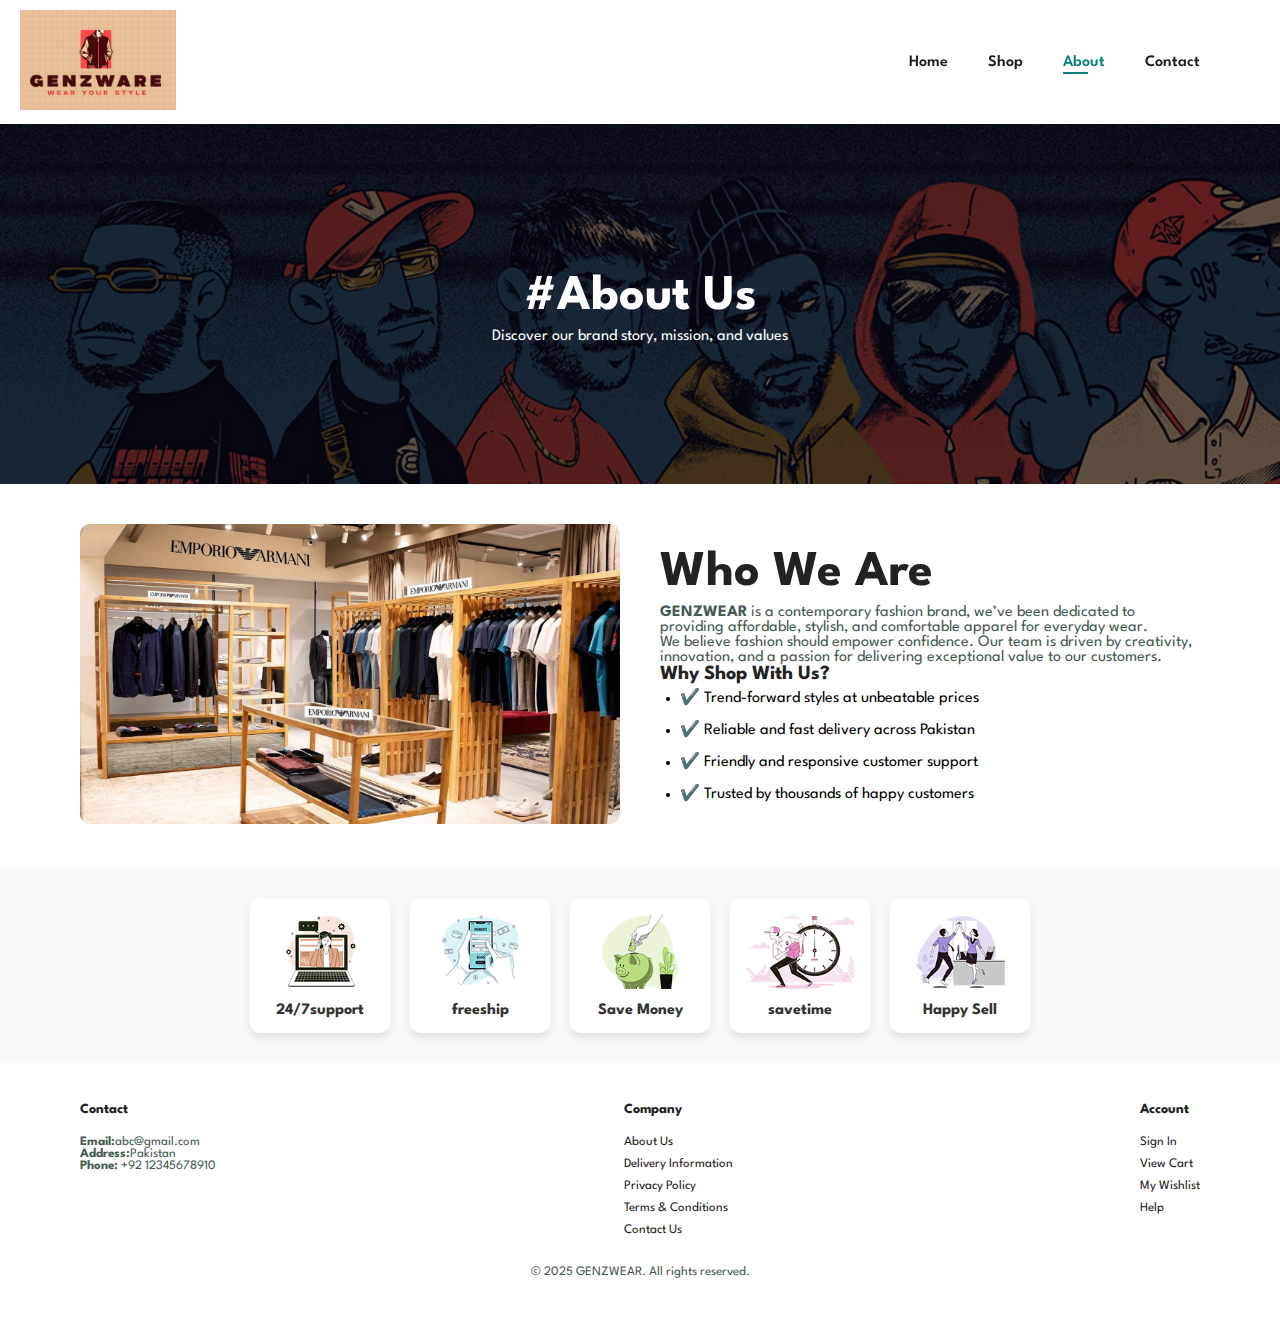
<file: ICT LAB PROJECT FINAL/ICT LAB PROJECT/Clothing-Brand-Website/about.html>
<!DOCTYPE html>
<html lang="en">
<head>
  <meta charset="UTF-8" />
  <meta name="viewport" content="width=device-width, initial-scale=1.0"/>
  <title>About Us - Next Style</title>
  <!--<link rel="stylesheet" href="https://cdnjs.cloudflare.com/ajax/libs/font-awesome/6.5.1/css/all.min.css" />-->
  <link rel="stylesheet" href="style.css" />
</head>
<body>
  <!-- Header -->
  <section id="header">
    <a href="#"><img src="images/FashionLogo (1).png" class="logo" alt=" Logo"></a> 
    <div>
      <ul id="navbar">
        <li><a href="index.html">Home</a></li>
        <li><a href="shop.html">Shop</a></li>
        <li><a class="active"href="about.html">About</a></li>
        <li><a href="contact.html">Contact</a></li>
        <li><a href="cart.html"><i class="fa-solid fa-bag-shopping"></i></a></li>
      </ul>
    </div>
  </section>

  <!-- Page Banner -->
  <section id="Page-header">
    <h2>#About Us</h2>
    <p>Discover our brand story, mission, and values</p>
  </section>

  <!-- About Content -->
  <section id="about-content" class="section-p1" style="display: flex; flex-wrap: wrap; align-items: center; gap: 40px;">
    <div style="flex: 1; min-width: 300px;">
      <img src="images/clothes.jpg" alt="About Next Style" style="width: 100%; border-radius: 10px;">
    </div>
    <div style="flex: 1; min-width: 300px;">
      <h2>Who We Are</h2>
      <p>
        <strong>GENZWEAR</strong> is a contemporary fashion brand, we’ve been dedicated to providing affordable, stylish, and comfortable apparel for everyday wear.
      </p>
      <p>
        We believe fashion should empower confidence. Our team is driven by creativity, innovation, and a passion for delivering exceptional value to our customers.
      </p>
      <h4>Why Shop With Us?</h4>
      <ul style="padding-left: 20px; line-height: 2;">
        <li>✔️ Trend-forward styles at unbeatable prices</li>
        <li>✔️ Reliable and fast delivery across Pakistan</li>
        <li>✔️ Friendly and responsive customer support</li>
        <li>✔️ Trusted by thousands of happy customers</li>
      </ul>
    </div>
  </section>


   <!-- Feature Highlights Section -->
  <div class="offers-section">
  <div class="offer-box">
    <img src="images/247support.png" alt="247support " />
    <p>24/7support</p>
  </div>
  <div class="offer-box">
    <img src="images/freeship.png" alt="freeship" />
    <p>freeship</p>
  </div>
  <div class="offer-box">
    <img src="images/savemoney.png" alt="Save Money" />
    <p>Save Money</p>
  </div>
  <div class="offer-box">
    <img src="images/savetime.png" alt="savetime" />
    <p>savetime</p>
  </div>
  <div class="offer-box">
    <img src="images/happysell.png" alt="Happy Sell" />
    <p>Happy Sell</p>
  </div>
 
</div>


  <!-- Footer -->
  <footer class="section-p1">
    <div class="col">
      <h4>Contact</h4>
      <p><strong>Email:</strong>abc@gmail.com</p>
      <p><strong>Address:</strong>Pakistan</p>
      <p><strong>Phone:</strong> +92 12345678910</p>
      
    </div>

    <div class="col">
      <h4>Company</h4>
      <a href="#">About Us</a>
      <a href="#">Delivery Information</a>
      <a href="#">Privacy Policy</a>
      <a href="#">Terms & Conditions</a>
      <a href="#">Contact Us</a>
    </div>

    <div class="col">
      <h4>Account</h4>
      <a href="#">Sign In</a>
      <a href="#">View Cart</a>
      <a href="#">My Wishlist</a>
      <a href="#">Help</a>
    </div>
    <div class="copyright">
      <p>© 2025 GENZWEAR. All rights reserved.</p>
    </div>
  </footer>
</body>
</html>
</file>
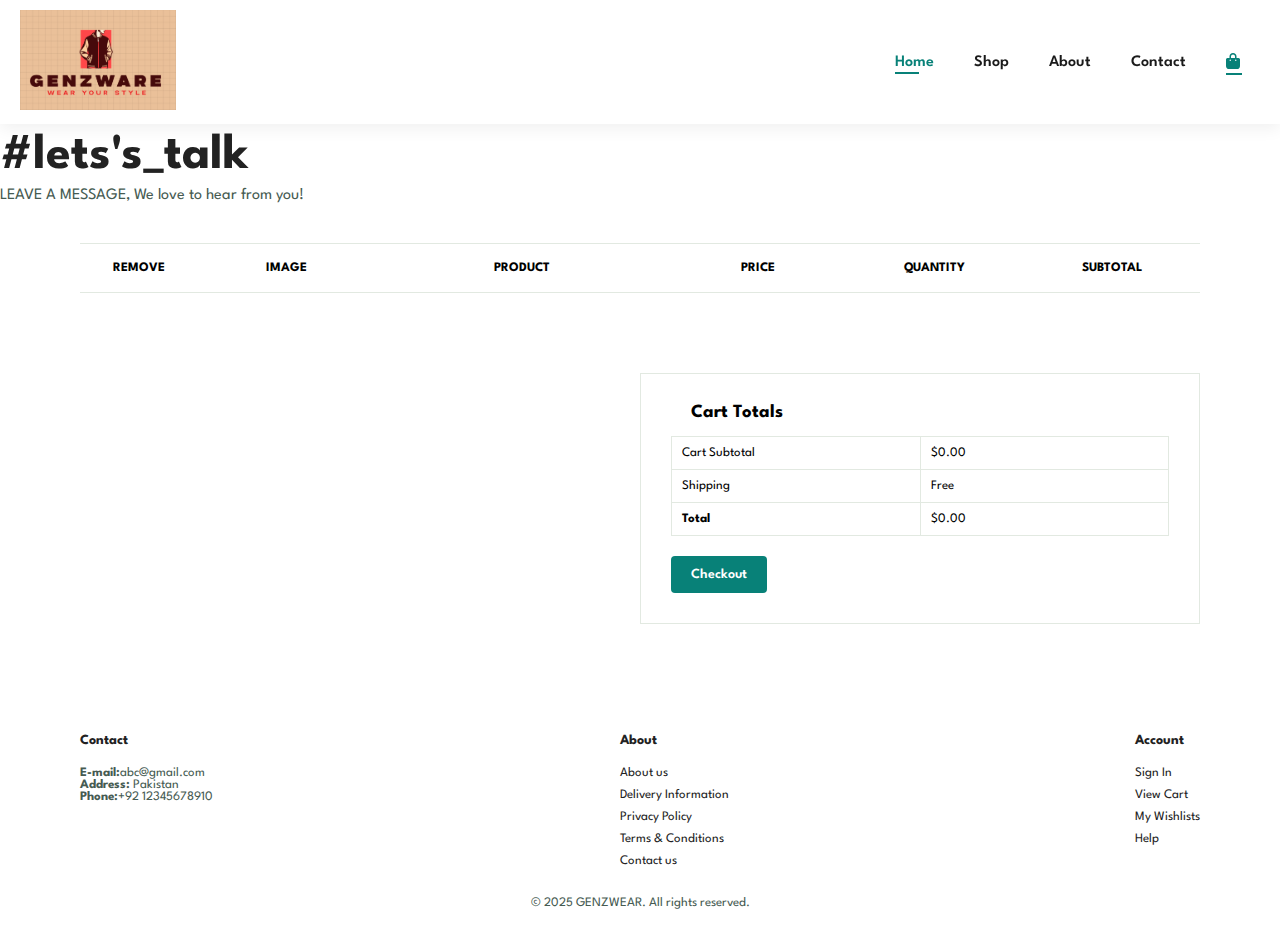
<file: ICT LAB PROJECT FINAL/ICT LAB PROJECT/Clothing-Brand-Website/cart.html>
<!DOCTYPE html>
<html lang="en">
<head>
    <meta charset="UTF-8">
    <meta name="viewport" content="width=device-width, initial-scale=1.0">
    <title>Ecommerce</title>
    <link rel="stylesheet" href="https://cdnjs.cloudflare.com/ajax/libs/font-awesome/6.5.1/css/all.min.css" />
<link rel="stylesheet" href="style.css">
</head>
<body>
    <section id="header">
        <a href="#"><img src="images/FashionLogo (1).png" class="logo" alt=""></a>
    <div>
       <ul id="navbar">
        <li><a class="active" href="index.html">Home</a></li>
        <li><a href="shop.html">Shop</a></li>
        <li><a href="about.html">About</a></li>
        <li><a href="contact.html">Contact</a></li>
        <li id="lg-bag"><a class="active" href="cart.html"><i class="fa-solid fa-bag-shopping"></i></a></li>
       </ul>
    </div>
    </section>
    <section id="page-header" class="about-header">
        <h2>#lets's_talk</h2>
        <p>LEAVE A MESSAGE, We love to hear from you!</p>
    </section>
<section id="cart" class="section-p1">
    <table width="100">
        <thead>
            <tr>
                <td>Remove</td>
                <td>Image</td>
                <td>Product</td>
                <td>Price</td>
                <td>Quantity</td>
                <td>Subtotal</td>
            
            </tr>
        </thead>
        <tbody id="cart-body">
        </tbody>
    </table>
</section>
   <section id="cart-add" class="section-p1">
    <div id="subtotal">
        <h3>Cart Totals</h3>
        <table>
            <tr>
            <td>Cart Subtotal</td>
            <td id="cart-subtotal">$0.00</td>
        </tr>
        <tr>
            <td>Shipping</td>
            <td>Free</td>
            </tr>
            <tr>
            <td><strong>Total</strong></td>
            <td id="cart-total"><strong>$0.00</strong></td>
        </tr>
            
        </table>
        <button class="normal">Checkout</button>
    </div>
   </section>
    <footer class="section-p1">
        <div class="col">
            
            <h4>Contact</h4>
            <p><strong>E-mail:</strong>abc@gmail.com</p>
            <p><strong>Address: </strong> Pakistan</p>
            <p><strong>Phone:</strong>+92 12345678910</p>
            </div>
        <div class="col">
            <h4>About</h4>
            <a href="#">About us</a>
            <a href="#">Delivery Information</a>
              <a href="#">Privacy Policy</a>
                <a href="#">Terms & Conditions</a>
                    <a href="#">Contact us</a>

        </div>
        <div class="col">
            <h4>Account</h4>
            <a href="#">Sign In</a>
            <a href="#">View Cart</a>
              <a href="#">My Wishlists</a>
                <a href="#">Help</a>
            </div>
            <div class="copyright">
                <p>© 2025 GENZWEAR. All rights reserved.</p>
            </div>
    </footer>
<script>
const cart = JSON.parse(localStorage.getItem('cart')) || [];

function loadCart() {
    const tbody = document.getElementById('cart-body');
    tbody.innerHTML = '';
    let total = 0;
    cart.forEach((item, index) => {
        const subtotal = item.price * item.quantity;
        total += subtotal;
        const tr = document.createElement('tr');
        tr.innerHTML = `
            <td><a href="#" onclick="removeItem(${index}); return false;"><i class="fas fa-times-circle"></i></a></td>
            <td><img src="${item.img}" alt=""></td>
            <td>${item.name}</td>
            <td>$${item.price.toFixed(2)}</td>
            <td><input type="number" value="${item.quantity}" onchange="updateQuantity(${index}, this.value)"></td>
            <td>$${subtotal.toFixed(2)}</td>
        `;
        tbody.appendChild(tr);
    });
    document.getElementById('cart-subtotal').textContent = `$${total.toFixed(2)}`;
    document.getElementById('cart-total').textContent = `$${total.toFixed(2)}`;
}

function removeItem(index) {
    cart.splice(index, 1);
    localStorage.setItem('cart', JSON.stringify(cart));
    loadCart();
    updateCartCount();
}

function updateQuantity(index, qty) {
    cart[index].quantity = parseInt(qty);
    localStorage.setItem('cart', JSON.stringify(cart));
    loadCart();
}

function updateCartCount() {
    const count = cart.reduce((sum, item) => sum + item.quantity, 0);
    const bag = document.getElementById('lg-bag');
    let countSpan = bag.querySelector('.cart-count');
    if (!countSpan) {
        countSpan = document.createElement('span');
        countSpan.className = 'cart-count';
        bag.appendChild(countSpan);
    }
    countSpan.textContent = count > 0 ? count : '';
}

window.onload = () => {
    loadCart();
    updateCartCount();
};
</script>
</body>
</html>
</file>
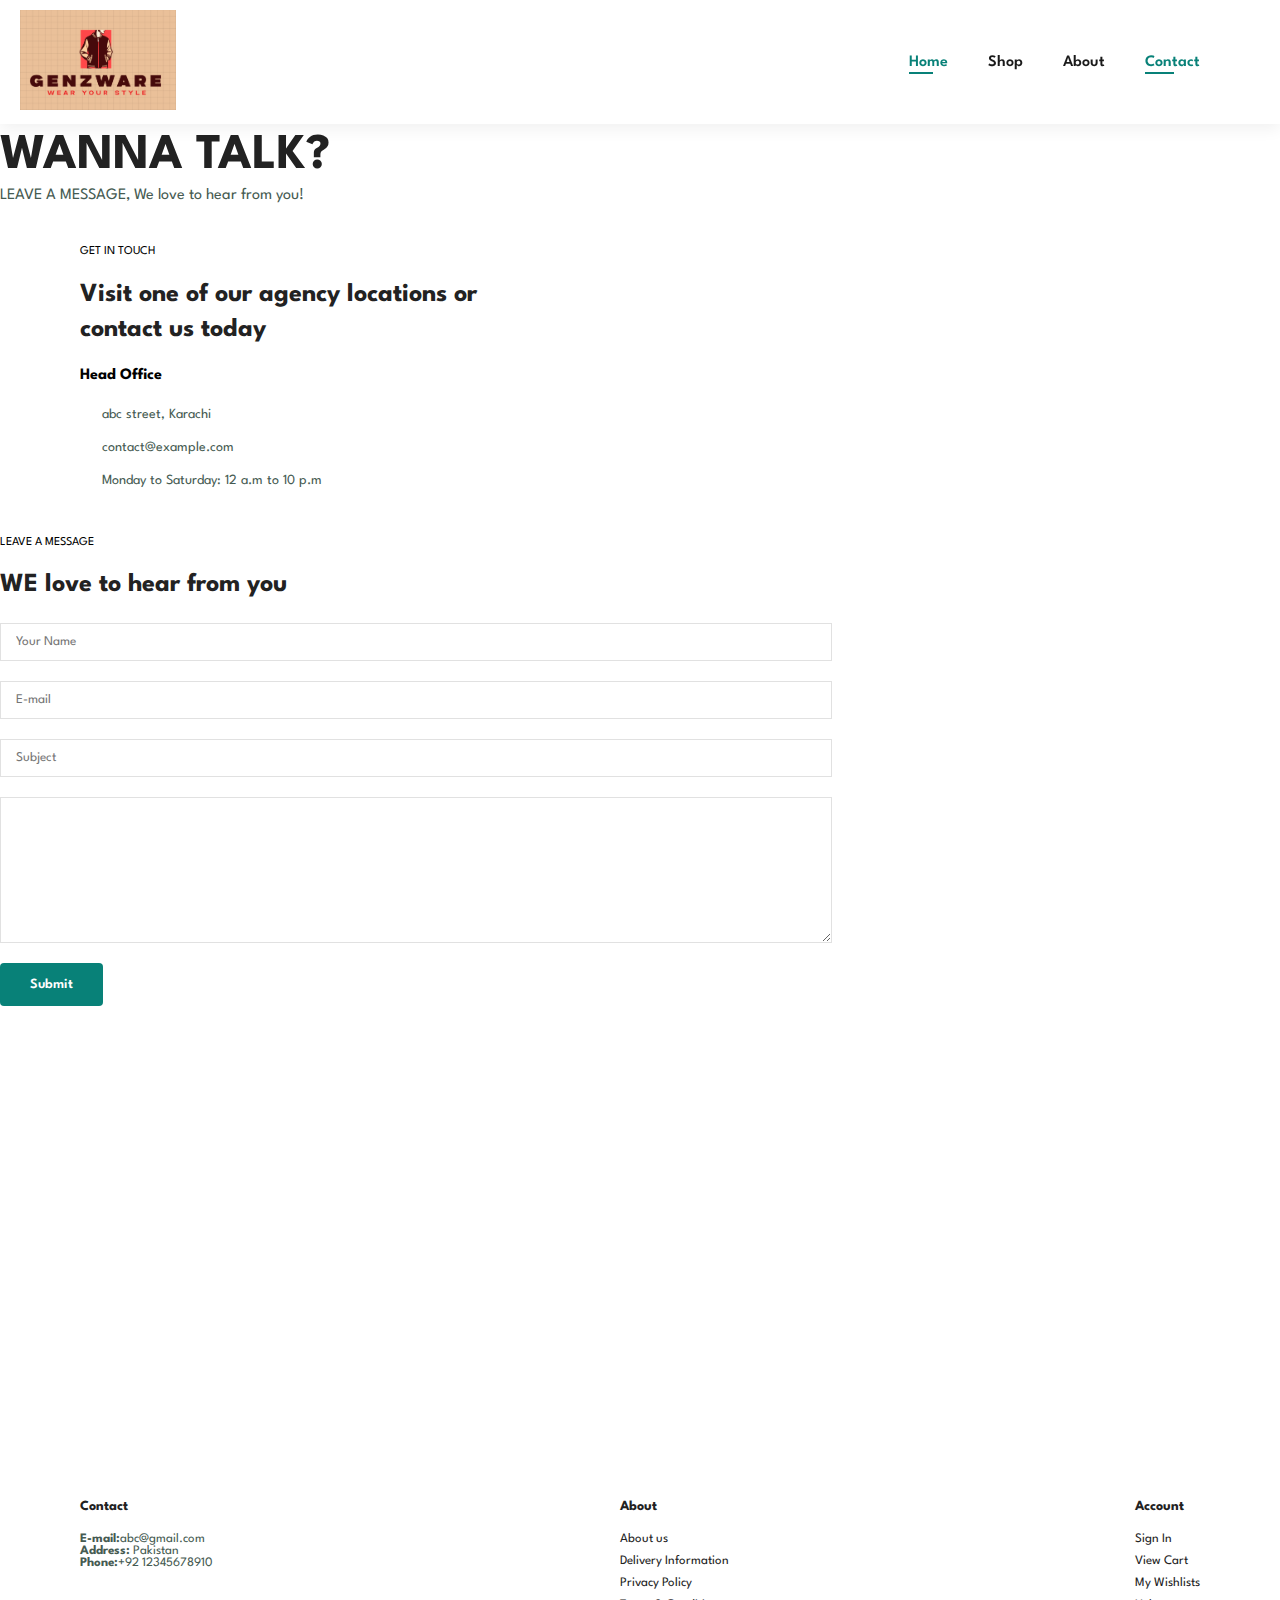
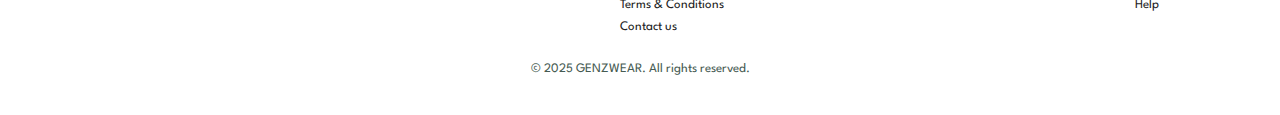
<file: ICT LAB PROJECT FINAL/ICT LAB PROJECT/Clothing-Brand-Website/contact.html>
<!DOCTYPE html>
<html lang="en">
<head>
    <meta charset="UTF-8">
    <meta name="viewport" content="width=device-width, initial-scale=1.0">
    <title>Ecommerce</title>
<link rel="stylesheet" href="style.css">
</head>
<body>
    <section id="header">
        <a href="#"><img src="images/FashionLogo (1).png" class="logo" alt=""></a>
    <div>
       <ul id="navbar">
        <li><a class="active" href="index.html">Home</a></li>
        <li><a href="shop.html">Shop</a></li>
        <li><a href="about.html">About</a></li>
        <li><a class="active"href="contact.html">Contact</a></li>
        <li><a href="cart.html"><i class="fa-solid fa-bag-shopping"></i></a></li>
       </ul>
    </div>
    </section>
    <section id="page-header" class="about-header">
        <h2>WANNA TALK?</h2>
        <p>LEAVE A MESSAGE, We love to hear from you!</p>
    </section>
    <section id="contact-details" class="section-p1">
    <div class="details">
        <span>GET IN TOUCH</span>
        <h2>Visit one of our agency locations or contact us today</h2>
        <h3>Head Office</h3>
        <div>
           <li>
                <i class="fas fa-map"></i>
                <p>abc street, Karachi</p>
                </li>
            </li>  
            <li>
                <i class="fas fa-phone-alt"></i>
                <p>contact@example.com</p>
                </li>
            </li> 
            <li>
                <i class="fas fa-clock"></i>
                <p>Monday to Saturday: 12 a.m to 10 p.m</p>
                </li>
            </li> 
        </div>
    </div>
    </section>
    <section id="form-details">
        <form action="">
            <span>LEAVE A MESSAGE </span>
            <h2>WE love to hear from you</h2>
            <input type="text" placeholder="Your Name">
            <input type="text" placeholder="E-mail">
            <input type="text" placeholder="Subject">
            <textarea name="" id="" cols="30" rows="10" placeholder="Your Message">

            </textarea>
            <button class="normal">Submit</button>
        </form>

    </section>
    <div class="map">
    <iframe src="https://www.google.com/maps/embed?pb=!1m18!1m12!1m3!1d4490.933872692654!2d67.08562087607552!3d24.893320543940575!2m3!1f0!2f0!3f0!3m2!1i1024!2i768!4f13.1!3m3!1m2!1s0x3eb33ed18aeaea6b%3A0xf50bdb260e451aa8!2sBahria%20University%20Karachi%20Campus!5e1!3m2!1sen!2s!4v1765105374414!5m2!1sen!2s" width="600" height="450" style="border:0;" allowfullscreen="" loading="lazy" referrerpolicy="no-referrer-when-downgrade"></iframe></div>
    <footer class="section-p1">
        <div class="col">
            
            <h4>Contact</h4>
            <p><strong>E-mail:</strong>abc@gmail.com</p>
            <p><strong>Address: </strong> Pakistan</p>
            <p><strong>Phone:</strong>+92 12345678910</p>
            </div>
        </div>
        <div class="col">
            <h4>About</h4>
            <a href="#">About us</a>
            <a href="#">Delivery Information</a>
              <a href="#">Privacy Policy</a>
                <a href="#">Terms & Conditions</a>
                    <a href="#">Contact us</a>

        </div>
        <div class="col">
            <h4>Account</h4>
            <a href="#">Sign In</a>
            <a href="#">View Cart</a>
              <a href="#">My Wishlists</a>
                <a href="#">Help</a>
            </div>
            <div class="copyright">
                <p>© 2025 GENZWEAR. All rights reserved.</p>
            </div>
    </footer>
</body>
</html>
</file>
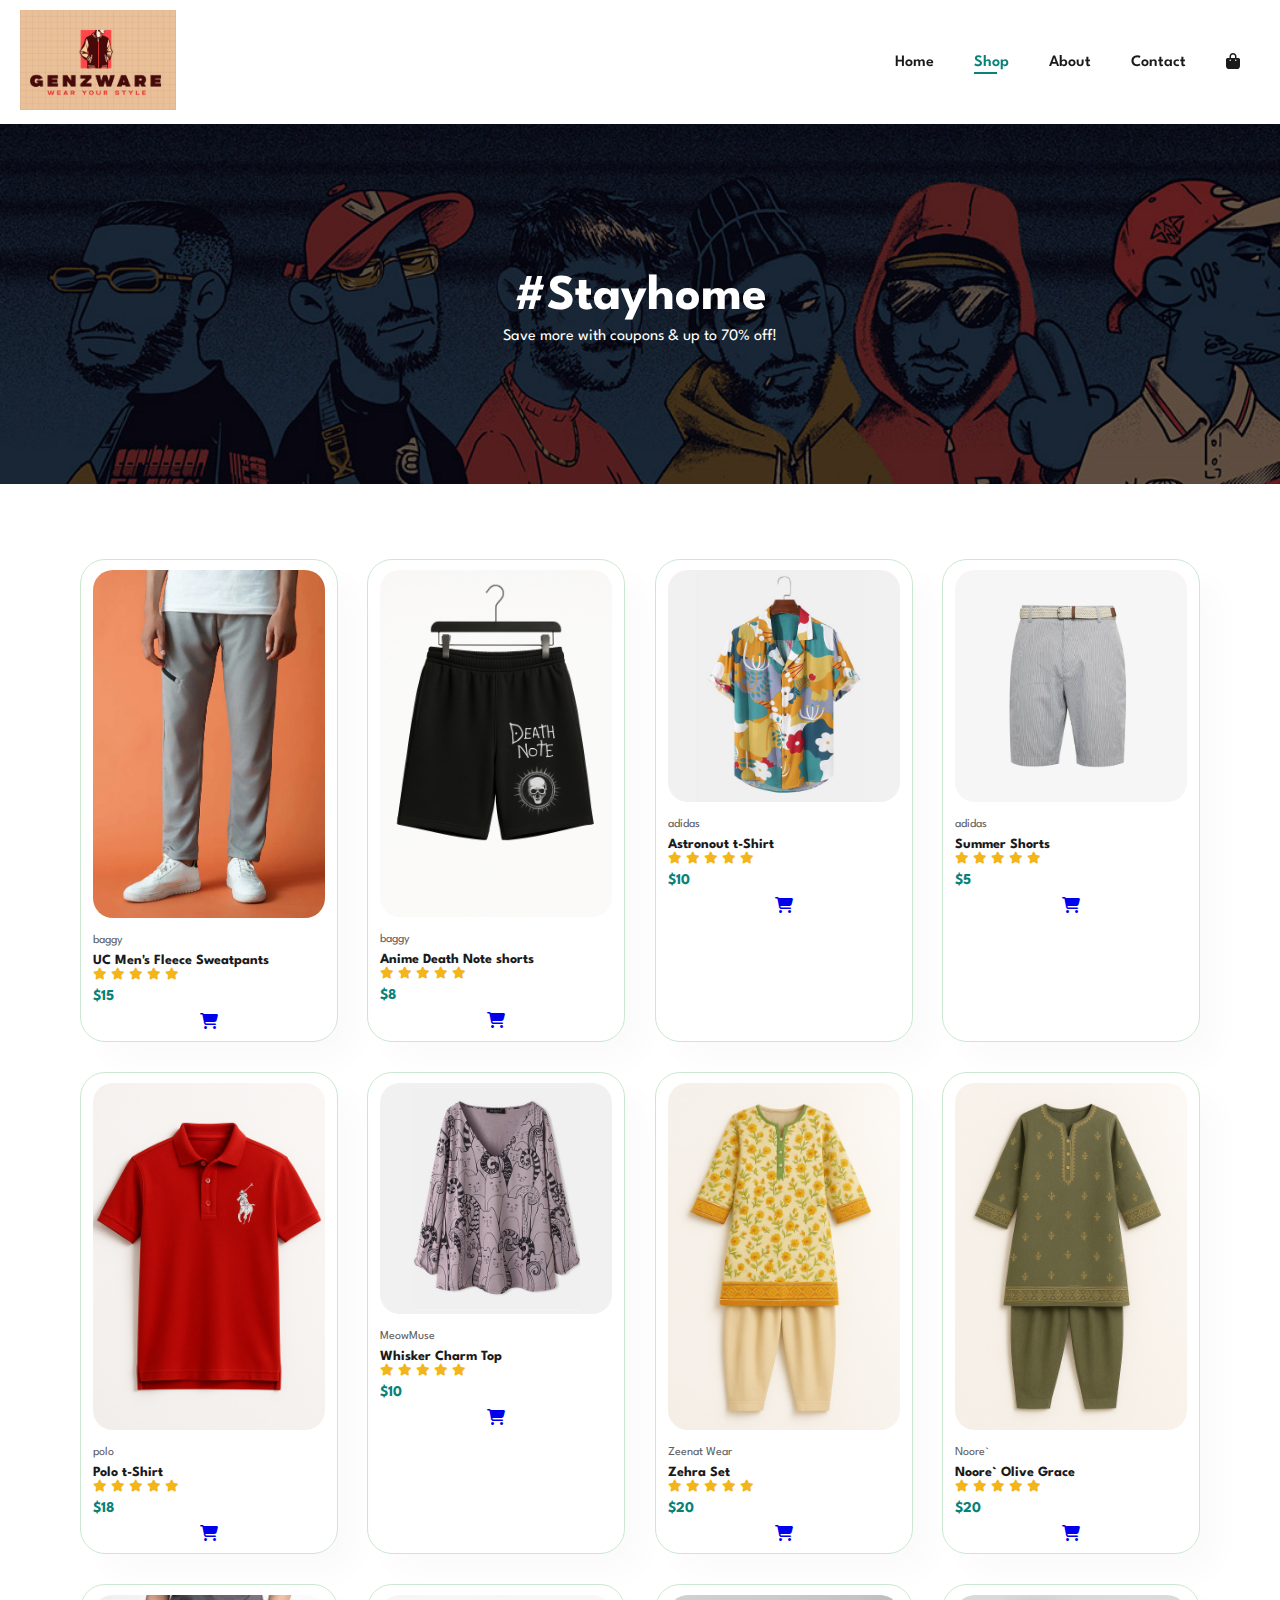
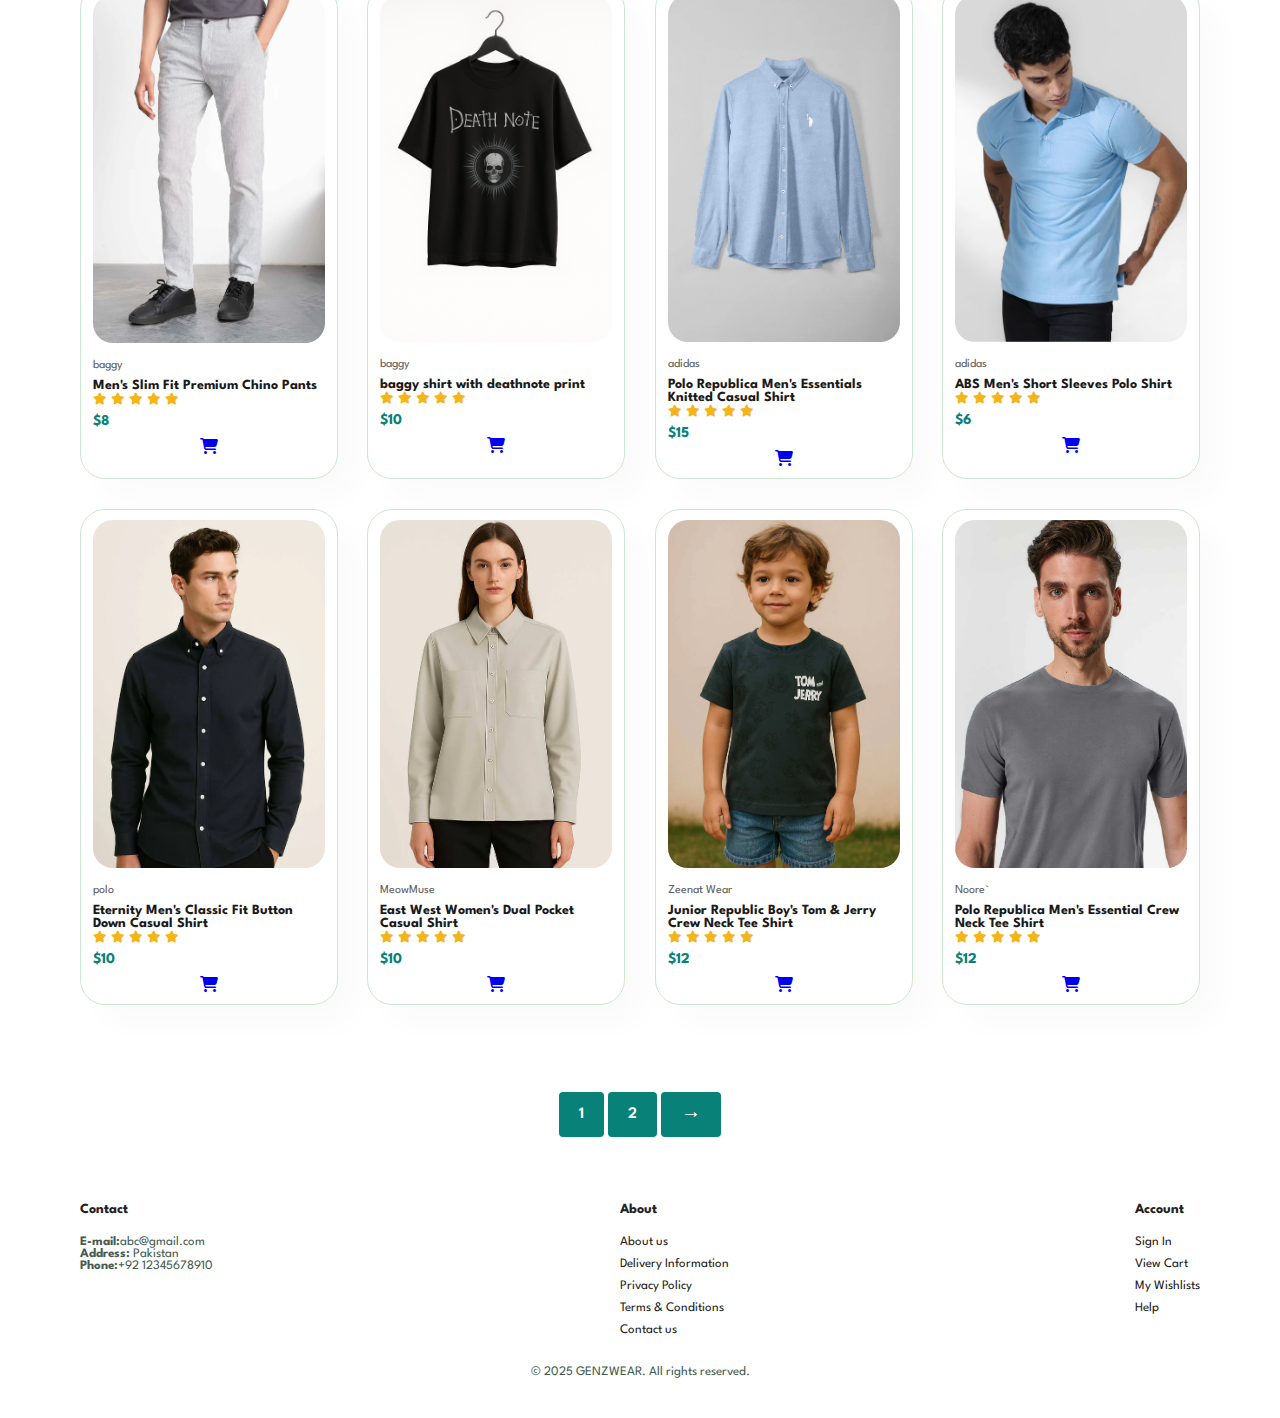
<file: ICT LAB PROJECT FINAL/ICT LAB PROJECT/Clothing-Brand-Website/shop.html>
<!DOCTYPE html>
<html lang="en">
<head>
    <meta charset="UTF-8">
    <meta name="viewport" content="width=device-width, initial-scale=1.0">
    <title>Ecommerce</title>
    <link rel="stylesheet" href="https://cdnjs.cloudflare.com/ajax/libs/font-awesome/6.5.1/css/all.min.css" />
<link rel="stylesheet" href="style.css">
</head>
<body>
    <section id="header">
        <a href="#"><img src="images/FashionLogo (1).png" class="logo" alt=""></a>
    <div>
       <ul id="navbar">
        <li><a  href="index.html">Home</a></li>
        <li><a class="active" href="shop.html">Shop</a></li>
        <li><a href="about.html">About</a></li>
        <li><a href="contact.html">Contact</a></li>
        <li><a href="cart.html"><i class="fa-solid fa-bag-shopping"></i></a></li>
       </ul>
    </div>
    </section>
    <section id="Page-header">
        <h2>#Stayhome</h2>
       
        <p>Save more with coupons & up to 70% off!</p>
    </section>
    <section id="product1" class="section-p1">
        <div class="pro-container">
            <div class="pro" onclick="window.location.href='sproduct.html';">
                <img src="images/pant2.webp" alt="">
                <div class="des">
                    <span>baggy</span>
                    <h5>UC Men's Fleece Sweatpants</h5>
                    <div class="star">
                        <i class="fas fa-star"></i>
                         <i class="fas fa-star"></i>
                          <i class="fas fa-star"></i>
                           <i class="fas fa-star"></i>
                            <i class="fas fa-star"></i>
                    </div>
                    <h4>$15</h4>
                </div>
                <a href="#" onclick="addToCart(this); return false;"><i class="fas fa-shopping-cart"></i></a>
            </div> <div class="pro" onclick="window.location.href='sproduct.html';">
                <img src="images/deathshort.png" alt="">
                <div class="des">
                    <span>baggy</span>
                    <h5>Anime Death Note shorts</h5>
                    <div class="star">
                        <i class="fas fa-star"></i>
                         <i class="fas fa-star"></i>
                          <i class="fas fa-star"></i>
                           <i class="fas fa-star"></i>
                            <i class="fas fa-star"></i>
                    </div>
                    <h4>$8</h4>
                </div>
                <a href="#" onclick="addToCart(this); return false;"><i class="fas fa-shopping-cart"></i></a>
            </div> <div class="pro" onclick="window.location.href='sproduct.html';">
                <img src="images/p1.jpg" alt="">
                <div class="des">
                    <span>adidas</span>
                    <h5>Astronout t-Shirt</h5>
                    <div class="star">
                        <i class="fas fa-star"></i>
                         <i class="fas fa-star"></i>
                          <i class="fas fa-star"></i>
                           <i class="fas fa-star"></i>
                            <i class="fas fa-star"></i>
                    </div>
                    <h4>$10</h4>
                </div>
                <a href="#" onclick="addToCart(this); return false;"><i class="fas fa-shopping-cart"></i></a>
            </div> <div class="pro" onclick="window.location.href='sproduct.html';">
                <img src="images/p6.jpg" alt="">
                <div class="des">
                    <span>adidas</span>
                    <h5>Summer Shorts</h5>
                    <div class="star">
                        <i class="fas fa-star"></i>
                         <i class="fas fa-star"></i>
                          <i class="fas fa-star"></i>
                           <i class="fas fa-star"></i>
                            <i class="fas fa-star"></i>
                    </div>
                    <h4>$5</h4>
                </div>
                <a href="#" onclick="addToCart(this); return false;"><i class="fas fa-shopping-cart"></i></a>
            </div> <div class="pro" onclick="window.location.href='sproduct.html';">
                <img src="images/polo.png" alt="">
                <div class="des">
                    <span>polo</span>
                    <h5>Polo t-Shirt</h5>
                    <div class="star">
                        <i class="fas fa-star"></i>
                         <i class="fas fa-star"></i>
                          <i class="fas fa-star"></i>
                           <i class="fas fa-star"></i>
                            <i class="fas fa-star"></i>
                    </div>
                    <h4>$18</h4>
                </div>
                <a href="#" onclick="addToCart(this); return false;"><i class="fas fa-shopping-cart"></i></a>
            </div> <div class="pro" onclick="window.location.href='sproduct.html';">
                <img src="images/p8.jpg" alt="">
                <div class="des">
                    <span>MeowMuse</span>
                    <h5>Whisker Charm Top</h5>
                    <div class="star">
                        <i class="fas fa-star"></i>
                         <i class="fas fa-star"></i>
                          <i class="fas fa-star"></i>
                           <i class="fas fa-star"></i>
                            <i class="fas fa-star"></i>
                    </div>
                    <h4>$10</h4>
                </div>
                <a href="#" onclick="addToCart(this); return false;"><i class="fas fa-shopping-cart"></i></a>
            </div> <div class="pro" onclick="window.location.href='sproduct.html';">
                <img src="images/zeenat.png" alt="">
                <div class="des">
                    <span>Zeenat Wear</span>
                    <h5>Zehra Set</h5>
                    <div class="star">
                        <i class="fas fa-star"></i>
                         <i class="fas fa-star"></i>
                          <i class="fas fa-star"></i>
                           <i class="fas fa-star"></i>
                            <i class="fas fa-star"></i>
                    </div>
                    <h4>$20</h4>
                </div>
                <a href="#" onclick="addToCart(this); return false;"><i class="fas fa-shopping-cart"></i></a>
            </div> <div class="pro" onclick="window.location.href='sproduct.html';">
                <img src="images/noore.png" alt="">
                <div class="des">
                    <span>Noore`</span>
                    <h5>Noore` Olive Grace</h5>
                    <div class="star">
                        <i class="fas fa-star"></i>
                         <i class="fas fa-star"></i>
                          <i class="fas fa-star"></i>
                           <i class="fas fa-star"></i>
                            <i class="fas fa-star"></i>
                    </div>
                    <h4>$20</h4>
                </div>
                <a href="#" onclick="addToCart(this); return false;"><i class="fas fa-shopping-cart"></i></a>
            </div>
            <div class="pro" onclick="window.location.href='sproduct.html';">
                <img src="images/pant1.webp" alt="">
                <div class="des">
                    <span>baggy</span>
                    <h5>Men's Slim Fit Premium Chino Pants</h5>
                    <div class="star">
                        <i class="fas fa-star"></i>
                         <i class="fas fa-star"></i>
                          <i class="fas fa-star"></i>
                           <i class="fas fa-star"></i>
                            <i class="fas fa-star"></i>
                    </div>
                    <h4>$8</h4>
                </div>
                <a href="#" onclick="addToCart(this); return false;"><i class="fas fa-shopping-cart"></i></a>
            </div> <div class="pro" onclick="window.location.href='sproduct.html';">
                <img src="images/deathshirt.png" alt="">
                <div class="des">
                    <span>baggy</span>
                    <h5>baggy shirt with deathnote print</h5>
                    <div class="star">
                        <i class="fas fa-star"></i>
                         <i class="fas fa-star"></i>
                          <i class="fas fa-star"></i>
                           <i class="fas fa-star"></i>
                            <i class="fas fa-star"></i>
                    </div>
                    <h4>$10</h4>
                </div>
                <a href="#" onclick="addToCart(this); return false;"><i class="fas fa-shopping-cart"></i></a>
            </div> <div class="pro" onclick="window.location.href='sproduct.html';">
                <img src="images/shirt1.webp" alt="">
                <div class="des">
                    <span>adidas</span>
                    <h5>Polo Republica Men's Essentials Knitted Casual Shirt</h5>
                    <div class="star">
                        <i class="fas fa-star"></i>
                         <i class="fas fa-star"></i>
                          <i class="fas fa-star"></i>
                           <i class="fas fa-star"></i>
                            <i class="fas fa-star"></i>
                    </div>
                    <h4>$15</h4>
                </div>
                <a href="#" onclick="addToCart(this); return false;"><i class="fas fa-shopping-cart"></i></a>
            </div> <div class="pro" onclick="window.location.href='sproduct.html';">
                <img src="images/shirt2.webp" alt="">
                <div class="des">
                    <span>adidas</span>
                    <h5>ABS Men's Short Sleeves Polo Shirt</h5>
                    <div class="star">
                        <i class="fas fa-star"></i>
                         <i class="fas fa-star"></i>
                          <i class="fas fa-star"></i>
                           <i class="fas fa-star"></i>
                            <i class="fas fa-star"></i>
                    </div>
                    <h4>$6</h4>
                </div>
                <a href="#" onclick="addToCart(this); return false;"><i class="fas fa-shopping-cart"></i></a>
            </div> <div class="pro" onclick="window.location.href='sproduct.html';">
                <img src="images/shirt4.webp" alt="">
                <div class="des">
                    <span>polo</span>
                    <h5>Eternity Men's Classic Fit Button Down Casual Shirt</h5>
                    <div class="star">
                        <i class="fas fa-star"></i>
                         <i class="fas fa-star"></i>
                          <i class="fas fa-star"></i>
                           <i class="fas fa-star"></i>
                            <i class="fas fa-star"></i>
                    </div>
                    <h4>$10</h4>
                </div>
                <a href="#" onclick="addToCart(this); return false;"><i class="fas fa-shopping-cart"></i></a>
            </div> <div class="pro" onclick="window.location.href='sproduct.html';">
                <img src="images/shirt5.webp" alt="">
                <div class="des">
                    <span>MeowMuse</span>
                    <h5>East West Women's Dual Pocket Casual Shirt</h5>
                    <div class="star">
                        <i class="fas fa-star"></i>
                         <i class="fas fa-star"></i>
                          <i class="fas fa-star"></i>
                           <i class="fas fa-star"></i>
                            <i class="fas fa-star"></i>
                    </div>
                    <h4>$10</h4>
                </div>
                <a href="#" onclick="addToCart(this); return false;"><i class="fas fa-shopping-cart"></i></a>
            </div> <div class="pro" onclick="window.location.href='sproduct.html';">
                <img src="images/shirt6.webp" alt="">
                <div class="des">
                    <span>Zeenat Wear</span>
                    <h5>Junior Republic Boy's Tom & Jerry Crew Neck Tee Shirt</h5>
                    <div class="star">
                        <i class="fas fa-star"></i>
                         <i class="fas fa-star"></i>
                          <i class="fas fa-star"></i>
                           <i class="fas fa-star"></i>
                            <i class="fas fa-star"></i>
                    </div>
                    <h4>$12</h4>
                </div>
                <a href="#" onclick="addToCart(this); return false;"><i class="fas fa-shopping-cart"></i></a>
            </div> <div class="pro" onclick="window.location.href='sproduct.html';">
                <img src="images/image3.webp" alt="">
                <div class="des">
                    <span>Noore`</span>
                    <h5>Polo Republica Men's Essential Crew Neck Tee Shirt</h5>
                    <div class="star">
                        <i class="fas fa-star"></i>
                         <i class="fas fa-star"></i>
                          <i class="fas fa-star"></i>
                           <i class="fas fa-star"></i>
                            <i class="fas fa-star"></i>
                    </div>
                    <h4>$12</h4>
                </div>
                <a href="#" onclick="addToCart(this); return false;"><i class="fas fa-shopping-cart"></i></a>
            </div>
        </div>
    </section>
    <section id="pagination" class="section-p1">
        <a href="#">1</a>
        <a href="#">2</a>
        <a href="#"><i>&#x2192;</i></a>
    </section>
    <footer class="section-p1">
        <div class="col">
            
            <h4>Contact</h4>
            <p><strong>E-mail:</strong>abc@gmail.com</p>
            <p><strong>Address: </strong> Pakistan</p>
            <p><strong>Phone:</strong>+92 12345678910</p>
        </div>
        <div class="col">
            <h4>About</h4>
            <a href="#">About us</a>
            <a href="#">Delivery Information</a>
              <a href="#">Privacy Policy</a>
                <a href="#">Terms & Conditions</a>
                    <a href="#">Contact us</a>

        </div>
        <div class="col">
            <h4>Account</h4>
            <a href="#">Sign In</a>
            <a href="#">View Cart</a>
              <a href="#">My Wishlists</a>
                <a href="#">Help</a>
            </div>
            <div class="copyright">
                <p>© 2025 GENZWEAR. All rights reserved.</p>
            </div>
    </footer>
<script>
let cart = JSON.parse(localStorage.getItem('cart')) || [];

function addToCart(element) {
    const productDiv = element.closest('.pro');
    const img = productDiv.querySelector('img').src;
    const name = productDiv.querySelector('h5').textContent;
    const priceText = productDiv.querySelector('h4').textContent;
    const price = parseFloat(priceText.replace('$', ''));
    const existing = cart.find(item => item.img === img);
    if (existing) {
        existing.quantity++;
    } else {
        cart.push({img, name, price, quantity: 1});
    }
    localStorage.setItem('cart', JSON.stringify(cart));
    updateCartCount();
    alert('Added to cart');
}

function updateCartCount() {
    const count = cart.reduce((sum, item) => sum + item.quantity, 0);
    const bag = document.getElementById('lg-bag');
    let countSpan = bag.querySelector('.cart-count');
    if (!countSpan) {
        countSpan = document.createElement('span');
        countSpan.className = 'cart-count';
        bag.appendChild(countSpan);
    }
    countSpan.textContent = count > 0 ? count : '';
}

window.onload = updateCartCount;
</script>
</body>
</html>
</file>
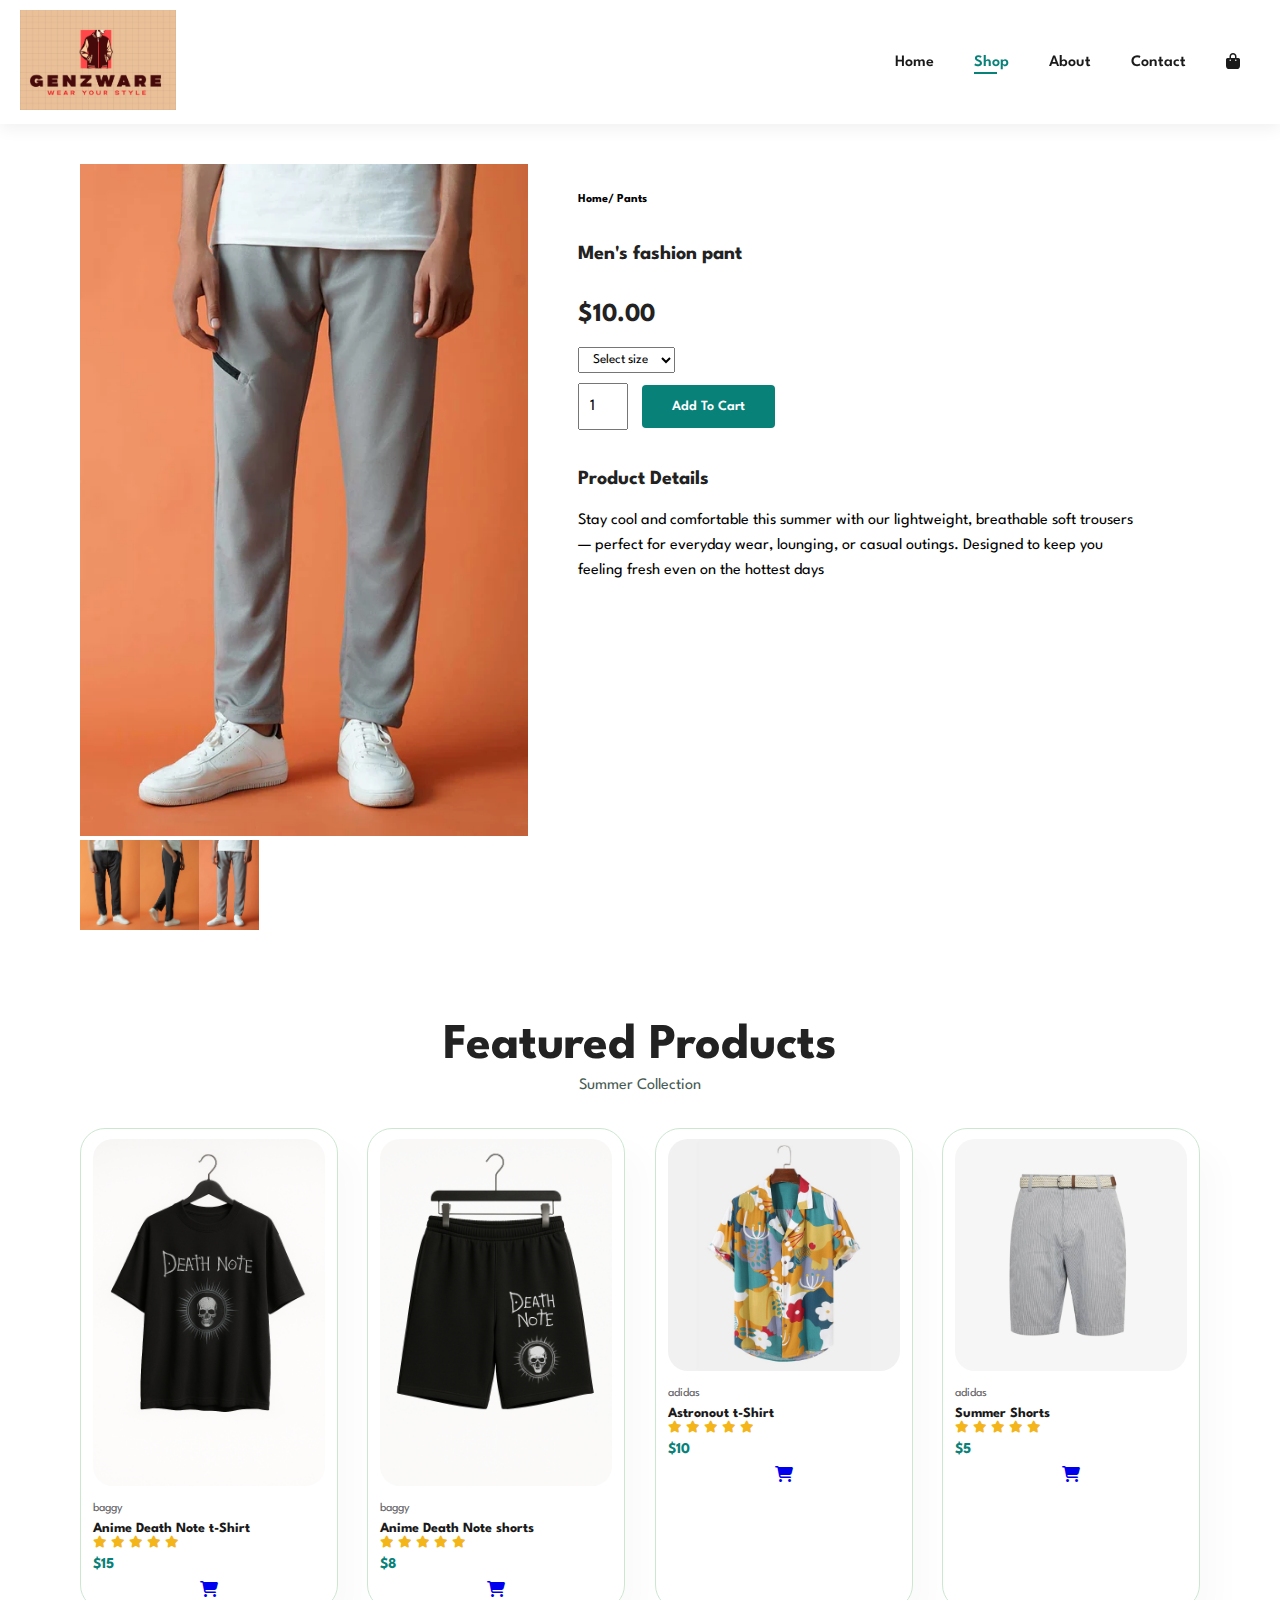
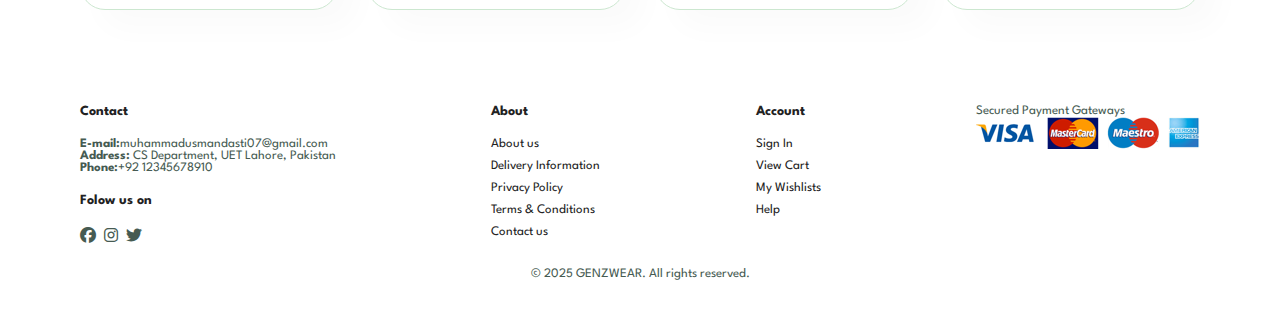
<file: ICT LAB PROJECT FINAL/ICT LAB PROJECT/Clothing-Brand-Website/sproduct.html>
<!DOCTYPE html>
<html lang="en">
<head>
    <meta charset="UTF-8">
    <meta name="viewport" content="width=device-width, initial-scale=1.0">
    <title>Ecommerce</title>
    <link rel="stylesheet" href="https://cdnjs.cloudflare.com/ajax/libs/font-awesome/6.5.1/css/all.min.css" />
<link rel="stylesheet" href="style.css">
</head>
<body>
    <section id="header">
        <a href="#"><img src="images/FashionLogo (1).png" class="logo" alt=""></a>
    <div>
       <ul id="navbar">
        <li><a  href="index.html">Home</a></li>
        <li><a class="active" href="shop.html">Shop</a></li>
        <li><a href="about.html">About</a></li>
        <li><a href="contact.html">Contact</a></li>
        <li><a href="cart.html"><i class="fa-solid fa-bag-shopping"></i></a></li>
       </ul>
    </div>
    </section>
    <section id="prodetails" class="section-p1">
        <div class="single-pro-image">
            <img src="images/pant2.webp" width="100%" id="MainImg" alt="">
        
            <div class="small-img-group">
                <div class="small-img-col">
                    <img src="images/pant2a.webp" width="100%" class="small-img" alt="">
                </div>
                <div class="small-img-col">
                    <img src="images/pant2b.webp" width="100%" class="small-img" alt="">
                </div>
                <div class="small-img-col">
                    <img src="images/pant2.webp" width="100%" class="small-img" alt="">
                </div>
            </div>
        </div>

        <div class="single-pro-details">
            <h6>Home/ Pants</h6>
            <h4>Men's fashion pant</h4>
            <h2>$10.00</h2>
            <select>
                <option>Select size</option>
                <option>XXL</option>
                <option>XL</option>
                <option>Large</option>
                <option>Medium</option>
                <option>small</option>
            </select>
            <input type="number" value="1">
            <button class="normal" onclick="addToCart()">Add To Cart</button>
            <h4>Product Details</h4>
            <span>Stay cool and comfortable this summer with our
                 lightweight, breathable soft trousers — perfect 
                 for everyday wear, lounging, or casual outings.
                  Designed to keep you feeling fresh even on the 
                  hottest days</span>
        </div>
    </section>
    <section id="product1" class="section-p1">
        <h2>Featured Products</h2>
        <p>Summer Collection</p>
        <div class="pro-container">
            <div class="pro">
                <img src="images/deathshirt.png" alt="">
                <div class="des">
                    <span>baggy</span>
                    <h5>Anime Death Note t-Shirt</h5>
                    <div class="star">
                        <i class="fas fa-star"></i>
                         <i class="fas fa-star"></i>
                          <i class="fas fa-star"></i>
                           <i class="fas fa-star"></i>
                            <i class="fas fa-star"></i>
                    </div>
                    <h4>$15</h4>
                </div>
                <a href="#"><i class="fas fa-shopping-cart"></i></a>
            </div> <div class="pro">
                <img src="images/deathshort.png" alt="">
                <div class="des">
                    <span>baggy</span>
                    <h5>Anime Death Note shorts</h5>
                    <div class="star">
                        <i class="fas fa-star"></i>
                         <i class="fas fa-star"></i>
                          <i class="fas fa-star"></i>
                           <i class="fas fa-star"></i>
                            <i class="fas fa-star"></i>
                    </div>
                    <h4>$8</h4>
                </div>
                <a href="#"><i class="fas fa-shopping-cart"></i></a>
            </div> <div class="pro">
                <img src="images/p1.jpg" alt="">
                <div class="des">
                    <span>adidas</span>
                    <h5>Astronout t-Shirt</h5>
                    <div class="star">
                        <i class="fas fa-star"></i>
                         <i class="fas fa-star"></i>
                          <i class="fas fa-star"></i>
                           <i class="fas fa-star"></i>
                            <i class="fas fa-star"></i>
                    </div>
                    <h4>$10</h4>
                </div>
                <a href="#"><i class="fas fa-shopping-cart"></i></a>
            </div> <div class="pro">
                <img src="images/p6.jpg" alt="">
                <div class="des">
                    <span>adidas</span>
                    <h5>Summer Shorts</h5>
                    <div class="star">
                        <i class="fas fa-star"></i>
                         <i class="fas fa-star"></i>
                          <i class="fas fa-star"></i>
                           <i class="fas fa-star"></i>
                            <i class="fas fa-star"></i>
                    </div>
                    <h4>$5</h4>
                </div>
                <a href="#"><i class="fas fa-shopping-cart"></i></a>
            </div>
        </div>
    </section>
    
    <footer class="section-p1">
        <div class="col">
            
            <h4>Contact</h4>
            <p><strong>E-mail:</strong>muhammadusmandasti07@gmail.com</p>
            <p><strong>Address: </strong>CS Department, UET Lahore, Pakistan</p>
            <p><strong>Phone:</strong>+92 12345678910</p>
            <div class="follow">
                <h4>Folow us on</h4>
                <div class="icon">
                    <i class="fab fa-facebook"></i>
                    <i class="fab fa-instagram"></i>
                    <i class="fab fa-twitter"></i>
                </div>
            </div>
        </div>
        <div class="col">
            <h4>About</h4>
            <a href="#">About us</a>
            <a href="#">Delivery Information</a>
              <a href="#">Privacy Policy</a>
                <a href="#">Terms & Conditions</a>
                    <a href="#">Contact us</a>

        </div>
        <div class="col">
            <h4>Account</h4>
            <a href="#">Sign In</a>
            <a href="#">View Cart</a>
              <a href="#">My Wishlists</a>
                <a href="#">Help</a>
            </div>
            <div class="Payment Methods">
                <p>Secured Payment Gateways</p>
                <img src="images/pay1.png" alt="">
            </div>
            <div class="copyright">
                <p>© 2025 GENZWEAR. All rights reserved.</p>
            </div>
    </footer>
<script>
function addToCart() {
    const cart = JSON.parse(localStorage.getItem('cart')) || [];
    const img = 'images/pant2.webp';
    const name = "Men's fashion pant";
    const price = 10.00;
    const existing = cart.find(item => item.img === img);
    if (existing) {
        existing.quantity++;
    } else {
        cart.push({img, name, price, quantity: 1});
    }
    localStorage.setItem('cart', JSON.stringify(cart));
    updateCartCount();
    alert('Added to cart');
}

function updateCartCount() {
    const cart = JSON.parse(localStorage.getItem('cart')) || [];
    const count = cart.reduce((sum, item) => sum + item.quantity, 0);
    const bag = document.getElementById('lg-bag');
    let countSpan = bag.querySelector('.cart-count');
    if (!countSpan) {
        countSpan = document.createElement('span');
        countSpan.className = 'cart-count';
        bag.appendChild(countSpan);
    }
    countSpan.textContent = count > 0 ? count : '';
}

window.onload = updateCartCount;
</script>
</body>
</html>
</file>
<file: ICT LAB PROJECT FINAL/ICT LAB PROJECT/Clothing-Brand-Website/style.css>
@import url('https://fonts.googleapis.com/css2?family=Spartan:wght@100;200;300;400;500;600;700;800;900&display=swap');

* {
    margin: 0;
    padding: 0;
    box-sizing: border-box;
    font-family: 'Spartan', sans-serif;
}

h1, h2 {
    font-size: 50px;
    line-height: 64px;
    color: #222;
}

h4 {
    font-size: 20px;
    color: #222;
}

h6 {
    font-weight: 700;
    font-size: 12px;
}

p {
    font-size: 16px;
    color: #465b52;
}

.section-p1 {
    padding: 40px 80px;
}

.section-m1 {
    margin: 40px 0;
}
button.normal{
    font-size: 14px;
    font-weight: 600;
    padding: 15px 30px;
    color: #000;
    background-color: #fff;
    border-radius: 4px;
    cursor: pointer;
    border: none;
    outline: none;
    transition: 0.2s;

}

body {
    width: 100%;
}
#header{
    display: flex;
    align-items: center;
    justify-content: space-between;
    padding: 10px 20px;
    background-color: #fff;
    box-shadow: 0 5px 15px rgb(0,0,0,0.06);
    z-index: 999;
    position: sticky;
    top: 0;
    left: 0;

}
.logo{
    height: 100px;
    width: auto;

}
#navbar{
    display:flex;
    align-items: center;
    justify-content: center;
    
}
#navbar li{
    list-style: none;
    padding: 0 20px;
    position: relative;
    
}
#navbar li a{
    text-decoration: none;
    font-size: 16px;
    font-weight: 600;
    color: #1a1a1a;
    transition: 0.3s ease;
}
#navbar li a:hover,
#navbar li a.active
{
    color: #088178;
}
#navbar li a.active::after,
#navbar li a:hover::after{
    content: "";
    width: 30%;
    height: 2px;
    background: #088178;
    position: absolute;
    bottom: -4px;
    left: 20px;
}
    #hero {
    background-image: url("images/hero1.jpg");
    height: 90vh;
    width: 100%;
    background-size: cover;
    background-position: top 25% right 0;

    padding: 0 80px;
    display: flex;
    flex-direction: column;
    align-items: flex-start;
    justify-content: center;
    }
#hero h3{
    padding-bottom: 15px; 
}
#hero h1{
color: #088178;
}
#hero button{
    background-image:url("images/button.5.png");
    background-color: transparent;
    color: #088178;
    border: 0;
    padding: 14px 80px 14px 65px;
    background-repeat: no-repeat;
    cursor: pointer;
    font-weight: 700;
    font-size: 15px;
}
#feature {
  display: flex;
  align-items: center;
  justify-content: space-between;
  flex-wrap: wrap;
  padding: 40px 0;
}

#feature .fe-box {
  width: 180px;
  text-align: center;
  padding: 25px 15px;
  box-shadow: 0 10px 25px rgba(0, 0, 0, 0.05);
  border: 1px solid #fddde4;
  border-radius: 8px;
  background-color: #fefefe;
  transition: all 0.3s ease;
  margin: 15px;
}

#feature .fe-box:hover {
  box-shadow: 0 15px 30px rgba(255, 192, 203, 0.3);
  transform: translateY(-5px);
}

#feature .fe-box img {
  width: 60px;
  height: 60px;
  margin-bottom: 15px;
}

#feature .fe-box h4 {
  display: inline-block;
  padding: 8px 12px;
  font-size: 14px;
  color: #088178;
  background-color: #fddde4;
  border-radius: 20px;
}
#product1 {
    text-align: center;
}
#product1 .pro-container{
    display: flex;
    justify-content: space-between;
    padding-top: 20px;
    flex-wrap: wrap;
}
#product1 .pro{
    width: 23%;
    min-width: 250px;
    padding: 10px 12px;
    border: 1px solid #cce7d0; 
    border-radius: 25px;
    cursor: pointer;
    box-shadow: 20px 20px 30px rgb(0,0,0,0.02);
    margin: 15px 0;
    transition: 0.2s ease;
    position: relative;
}
#product1 .pro:hover{
    box-shadow: 20px 20px 30px rgb(0,0,0,0.06) ;
}
#product1 .pro img{
    width: 100%;
    border-radius: 20px;
}
#product1 .pro .des{
    text-align: start;
    padding: 10px 0;
}
#product1 .pro .des span{
    color: #606063;
    font-size: 12px;
}
#product1 .pro .des h5{
    padding-top: 7px;
    color: #1a1a1a;
    font-size: 14px;
}
#product1 .pro .des i{
    font-size: 12px;
    color: rgb(243,181,25);

}
#product1 .pro .des h4{
    padding-top: 7px;
    font-size: 15px;
    font-weight: 700;
    color: #088178;
}
#product .pro .cart{
    width: 40px;
    height: 40px;
    line-height: 40px;
    border-radius: 50px;
    background-color: #e8f6ea;
    font-weight: 500;
    color: #088178;
    border: 1px solid #cce7d0;
    position:absolute;
    bottom: 20px;
    right: 10px;

}
#banner{
    display: flex;
    flex-direction: column;
    justify-content: center;
    align-items: center;
    text-align: center;
    background-image: url(images/bannerhome.jpg);
    width: 100%;
    height: 40vh;
    background-size: cover;
    background-position: center;
}
#banner h4{
    color: #fff;
    font-size: 16px;
}
#banner h2{
    color: #fff;
    font-size: 30px;
    padding: 10px 0;
}
#banner h2 span{
    color: #ef3636;
}
#banner button:hover{
    background-color: #088178;
    color: #fff;
}
footer{
    display: flex;
    flex-wrap: wrap;
    justify-content: space-between;
}
footer .col{
    display: flex;
    flex-direction: column;
    align-items: flex-start;
    margin-bottom: 20px;
}
footer .logo{
    margin-bottom: 20px;
}
footer h4{  
    font-size: 14px;
    padding-bottom: 20px;
}
footer p{
    font-size: 13px;
    padding-bottom: 0 0 8px 0 ;
}
footer a{
    font-size: 13px;
    text-decoration: none;
    color: #222;
    margin-bottom: 10px;
    
}
footer .follow{
    margin-top: 20px;

}
footer .follow i{
    color: #465b52;
    padding-right: 4px;
    cursor: pointer;
}
footer .follow i:hover,
    footer a:hover{
color: #088178;
    }
    footer .copyright{
        width: 100%;
        text-align: center;
    }

#Page-header{
    background-image: url("images/banner.jpg");
    width: 100%;
    height: 40vh;
    background-size:cover;
    display: flex;
    justify-content: center;
    text-align: center;
    flex-direction: column;
    padding: 14px;
} 
#Page-header h2,
#Page-header p {
  color: #fff;
}
#pagination{
    text-align: center;
}
#pagination a{
    text-decoration: none;
    background-color:#088178;
    padding: 15px 20px;
    border-radius:4px;
    color:#fff;
    font-weight: 600;

}
#pagination a i{
    font-size: 20px;
    font-weight: 600;
}

#prodetails{
    display: flex;
    margin: top 20px;
}




#prodetails .single-pro-image{

    width:40%;
    margin-right: 50px;

}
.small-img-group{
    width: 40%;
    display:flex;
    justify-content: space-between

}
.small-img-col{
    flex-basis: 49%;
    cursor: pointer;
}
#prodetails .single-pro-details{
    width: 50%;
    padding-top: 30px;

}
#prodetails .single-pro-details h4{
    padding: 40px 0 20px 0;
}
#prodetails .single-pro-details h2{
    font-size: 26px;
}
#prodetails .single-pro-details select{
    display: block;
    padding: 5px 10px;
    margin-bottom: 10px;
}
#prodetails .single-pro-details input{
    width: 50px;
    height:47px;
    padding-left: 10px;
    font-size: 16px;
    margin-right: 10px;

}
#prodetails .single-pro-details input:focus{
    outline: none;
}
#prodetails .single-pro-details button{
    background-color: #088178;
    color:#fff;
}
#prodetails .single-pro-details span{
    line-height:25px
}
#contact-details{
    display: flex;
    align-items: center;
    justify-content: space-between;
}
#contact-details .details{
    width: 40%;
}
#contact-details .details span,
#form-details form span{
    font-size: 12px;
}
#contact-details .details h2,
#form-details form h2{
    font-size: 26px;
    line-height: 35px;
    padding: 20px 0;
}
#contact-details .details h3{
    font-size: 16px;
   padding-bottom: 15px;
}
#contact-details .details li{
    list-style:  none;
    display: flex;
    padding: 10px 0;
}
#contact-details .details li i{
    font-size: 14px;
    padding-right: 22px;

}
#contact-details .details li p{
    margin: 0;
    font-size: 14px;
}
#contact-details .map{
    width: 55%;
    height: 400px;
}
#contact-details .map iframe{
    width: 100%;
    height: 100%;
}
#form-details form{
    width: 65%;
    display: flex;
    flex-direction: column;
    align-items: flex-start;
}
#form-details form input,
#form-details form textarea{
    width: 100%;
    padding: 12px 15px;
    outline: none;
    margin-bottom: 20px;
    border: 1px solid #e1e1e1;
}
#form-details form button{
    background-color: #088178;
    color: #fff;
}
/* cart page */
#cart table{
    width: 100%;
    border-collapse: collapse;
    table-layout: fixed;
    white-space: nowrap;
}
#cart table img{
    width: 70px;
}
#cart table td:nth-child(1){
    width: 100px;
    text-align: center;
}
#cart table td:nth-child(2){
    width: 150px;
    text-align: center;
}
#cart table td:nth-child(3){
    width: 250px;
    text-align: center;
}
#cart table td:nth-child(4),
#cart table td:nth-child(5),
#cart table td:nth-child(6){
    width: 150px;
    text-align: center;
}
#cart table td:nth-child(5) input{
    width: 70px;
    padding: 10px 5px 10px 15px;
}
#cart table thead{
    border: 1px solid #e2e9e1;
    border-left: none;
    border-right: none;
}
#cart table thead td{
    font-weight: 700;
    text-transform: uppercase;
    font-size: 13px;
    padding: 18px 0;
}
#cart table tbody tr td{
    padding-top: 15px;

}
#cart table tbody td{
    font-size: 13px;
}
#cart-add{
     display: flex;
     align-items: center;
     justify-content: right;

}
#subtotal{
    width: 50%;
    margin-bottom: 30px;
    border: 1px solid #e2e9e1;
    padding: 30px;
}
#subtotal table td{
    width: 50%;
    border: 1px solid #e2e9e1;
    padding: 10px;
    font-size: 13px;
}
#subtotal table{
    border-collapse: collapse;
    width: 100%;
    margin-bottom: 20px;
}
#subtotal h3{
    padding-left: 20px;
    padding-bottom: 15px;
}
#subtotal button{
    background-color: #088178;
    color: #fff;
    padding: 12px 20px;
}
.offers-section {
  display: flex;
  flex-wrap: wrap;
  justify-content: center;
  gap: 20px;
  padding: 30px;
  background: #f9f9f9;
}

.offer-box {
  text-align: center;
  background: white;
  border-radius: 10px;
  padding: 15px;
  width: 140px;
  box-shadow: 0 4px 10px rgba(0, 0, 0, 0.1);
}

.offer-box img {
  max-width: 100%;
  height: auto;
  margin-bottom: 10px;
}

.offer-box p {
  font-weight: bold;
  color: #333;
}
</file>
